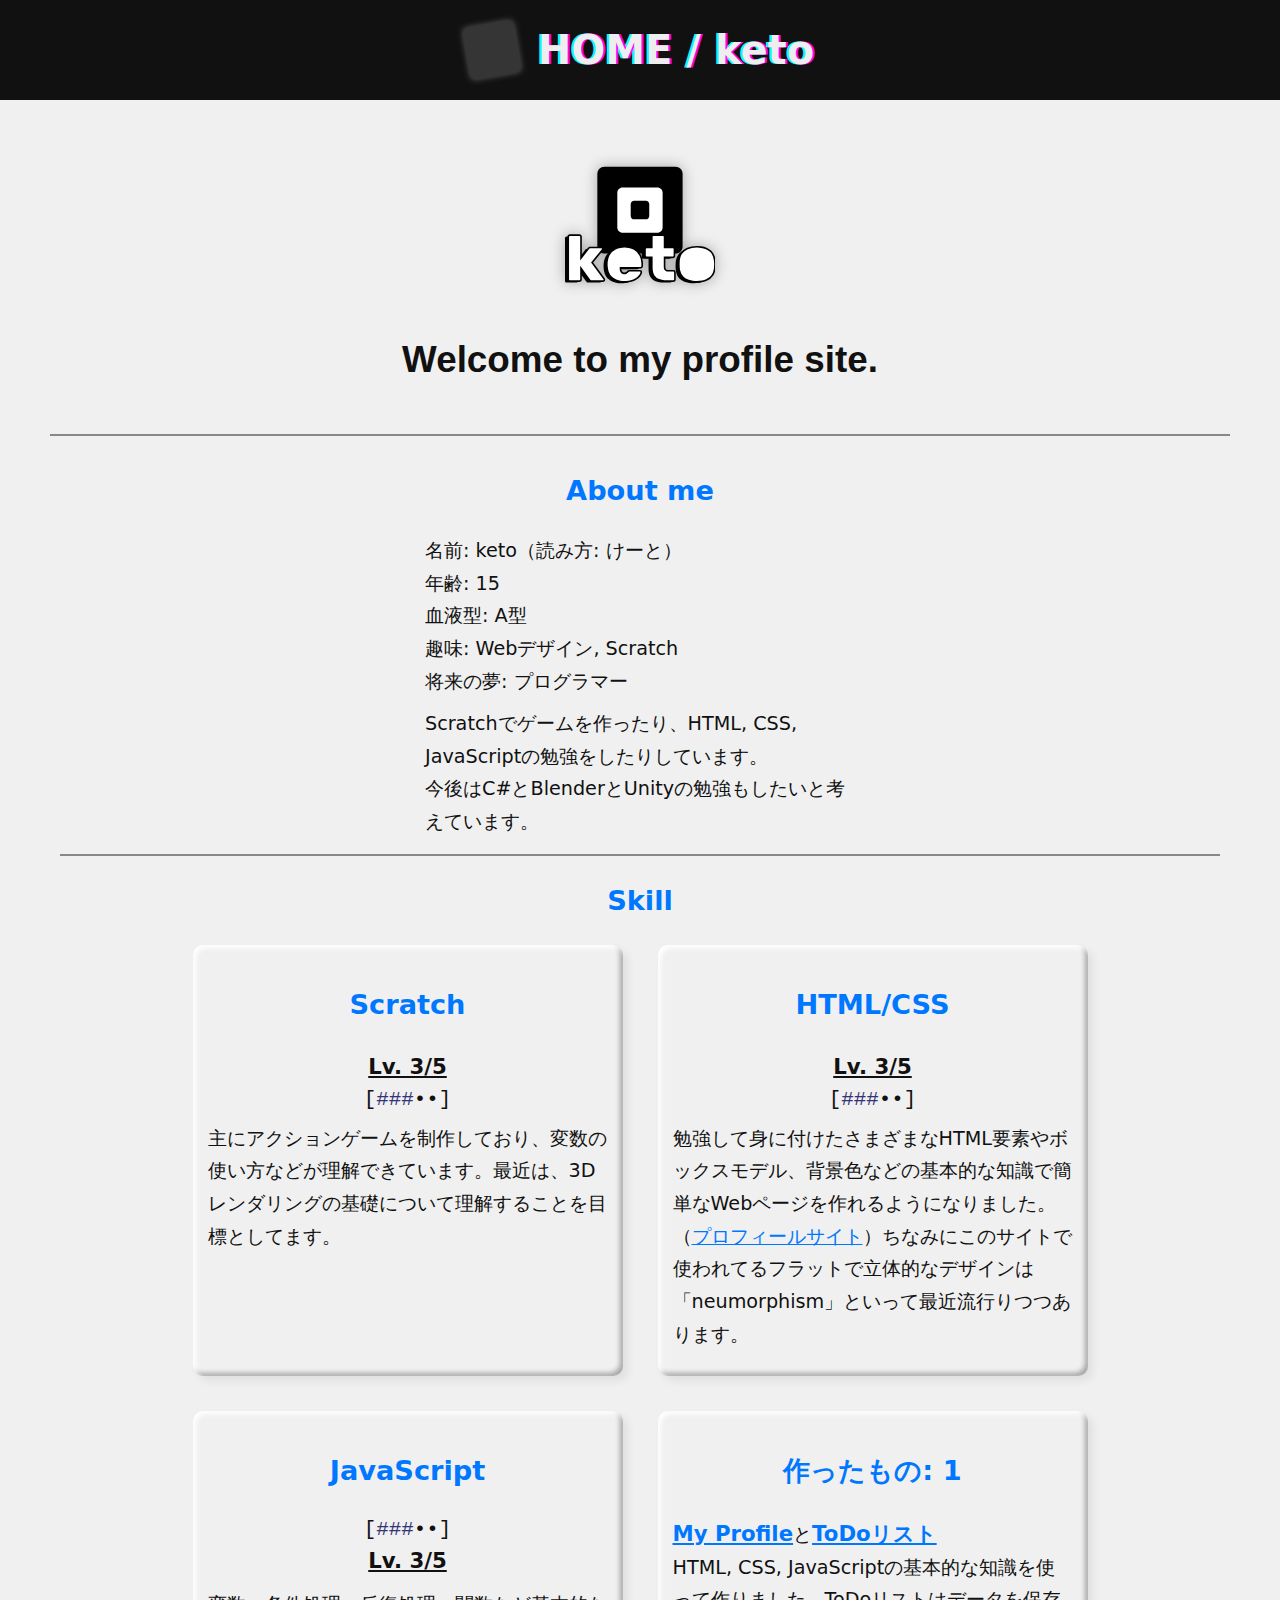
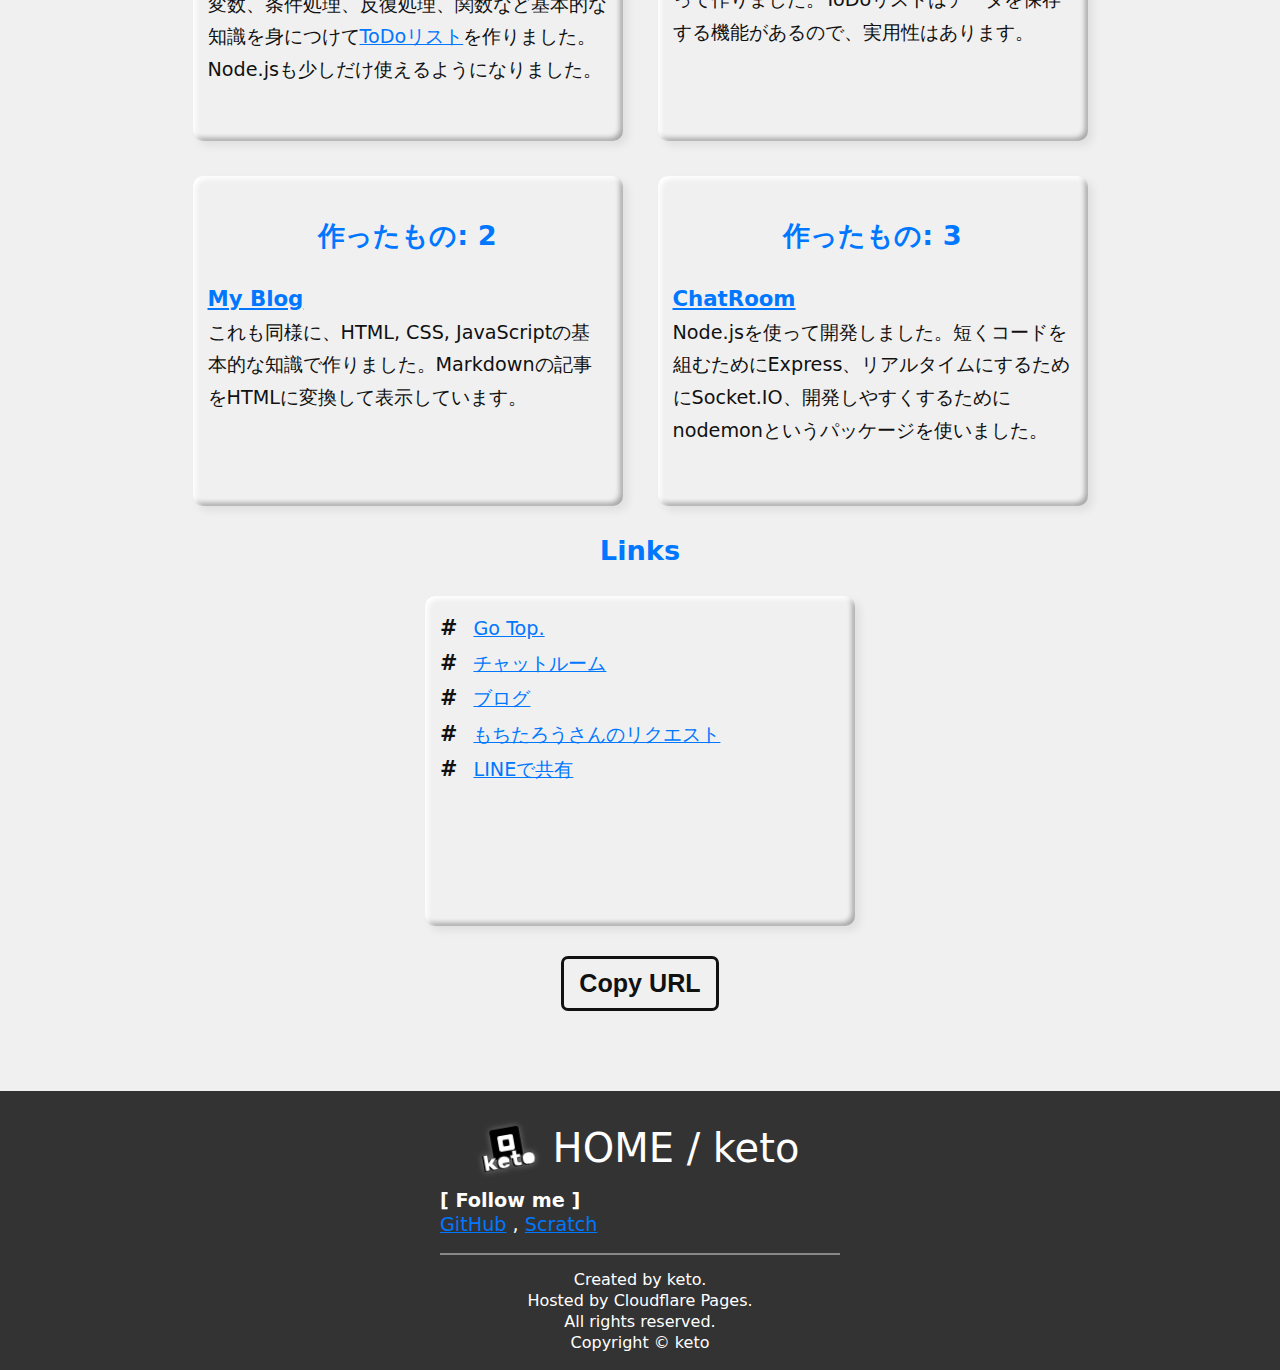
<file: index.html>
<!DOCTYPE html>
<html lang="ja">
<head prefix="og: http://ogp.me/ns#">
    <meta charset="UTF-8">
    <meta name="viewport" content="width=device-width, initial-scale=1">
    <meta name="description" content="keto's official profile site.">
    <meta name="keywords" content="keto21,keto,KETO21,KETO,keto21f5si">
    <meta name="author" content="keto">
    <meta name="robots" content="index, follow">
    <meta name="google-site-verification" content="Ar-U6JNbcoH49_c-X5R7LR2N69nug_r32dcZOyqYM_s">
    <meta property="og:url" content="https://keto21.f5.si/">
    <meta property="og:title" content="HOME / keto">
    <meta property="og:description" content="keto’s official profile site.">
    <meta property="og:site_name" content="HOME / keto">
    <meta property="og:image" content="./images/icon.png">
    <link rel="stylesheet" href="style.css">
    <link rel="manifest" href="manifest.json">
    <link rel="icon" sizes="any" href="./images/icon.svg">
    <link rel="apple-touch-icon" sizes="180x180" href="./images/icon.png">
    <title>HOME / keto (official)</title>
</head>
<body id="top">
    <header>
        <h1><img src="./images/image.svg" alt="head">HOME / keto</h1>
    </header>
    <main>
        <img src="./images/icon.svg" alt="icon" class="icon">
        <h2 class="welcome">Welcome to my profile site.</h2>
        <div class="content">
            <h3>About me</h3>
            <p>
                名前: keto（読み方: けーと）<br>
                年齢: 15<br>
                血液型: A型<br>
                趣味: Webデザイン, Scratch<br>
                将来の夢: プログラマー
            </p>
            <p>
                Scratchでゲームを作ったり、HTML, CSS, JavaScriptの勉強をしたりしています。<br>
                今後はC#とBlenderとUnityの勉強もしたいと考えています。
            </p>
            <hr><h3>Skill</h3>
            <div class="skill">
                <section>
                    <h3>Scratch</h3>
                    <p class="bold-text">
                        Lv. 3/5
                    </p>
                    <div class="lv">[<span>###</span>••]</div>
                    <p>
                        主にアクションゲームを制作しており、変数の使い方などが理解できています。最近は、3Dレンダリングの基礎について理解することを目標としてます。
                    </p>
                </section>
                <section>
                    <h3>HTML/CSS</h3>
                    <p class="bold-text">
                        Lv. 3/5
                    </p>
                    <div class="lv">[<span>###</span>••]</div>
                    <p>
                        勉強して身に付けたさまざまなHTML要素やボックスモデル、背景色などの基本的な知識で簡単なWebページを作れるようになりました。（<a href="https://github.com/keto21f5si/my-profile">プロフィールサイト</a>）ちなみにこのサイトで使われてるフラットで立体的なデザインは「neumorphism」といって最近流行りつつあります。
                    </p>
                </section>
                <section>
                    <h3>JavaScript</h3>
                    <div class="lv">[<span>###</span>••]</div>
                    <p class="bold-text">
                        Lv. 3/5
                    </p>
                    <p>
                        変数、条件処理、反復処理、関数など基本的な知識を身につけて<a href="https://github.com/keto21f5si/todolist">ToDoリスト</a>を作りました。Node.jsも少しだけ使えるようになりました。
                    </p>
                </section>
                <section>
                    <h3>作ったもの: 1</h3>
                    <p>
                        <a class="bold-text" href="https://github.com/keto21f5si/my-profile">My Profile</a>と<a class="bold-text" href="https://github.com/keto21f5si/todolist">ToDoリスト</a><br>
                        HTML, CSS, JavaScriptの基本的な知識を使って作りました。ToDoリストはデータを保存する機能があるので、実用性はあります。
                    </p>
                </section>
                <section>
                    <h3>作ったもの: 2</h3>
                    <p>
                        <a class="bold-text" href="https://github.com/keto21f5si/MyBlog">My Blog</a><br>
                        これも同様に、HTML, CSS, JavaScriptの基本的な知識で作りました。Markdownの記事をHTMLに変換して表示しています。
                    </p>
                </section>
                <section>
                    <h3>作ったもの: 3</h3>
                    <p>
                        <a class="bold-text" href="https://github.com/keto21f5si/chatroom">ChatRoom</a><br>
                        Node.jsを使って開発しました。短くコードを組むためにExpress、リアルタイムにするためにSocket.IO、開発しやすくするためにnodemonというパッケージを使いました。
                    </p>
                </section>
            </div>
            <h3>Links</h3>
            <ul class="links">
                <li><a href="#top">Go Top.</a></li>
                <li><a href="https://ch.keto21.f5.si/">チャットルーム</a></li>
                <li><a href="https://blog.keto21.f5.si/">ブログ</a></li>
                <li><a href="https://www.roblox.com/users/5174944355/profile?friendshipSourceType=PlayerSearch">もちたろうさんのリクエスト</a></li>
                <li><a href="line://msg/text/https://keto21.f5.si/">LINEで共有</a></li>
            </ul>
            <button id="copyUrl">Copy URL</button>
        </div>
    </main>
    <footer>
        <small>
            <h1><img src="./images/icon.svg" alt="icon">HOME / keto</h1>
            <p class="link">
                <strong>[ Follow me ]</strong><br>
                <a href="https://github.com/keto21f5si/">GitHub</a> ,
                <a href="https://scratch.mit.edu/users/keto21/">Scratch</a>
            </p>
            <hr>
            Created by keto.<br>
            Hosted by Cloudflare Pages.<br>
            All rights reserved.<br>
            Copyright &copy; keto
        </small>
    </footer>
    <script>
        const copyUrl = document.querySelector("#copyUrl");
        copyUrl.addEventListener("click", ()=> {
            navigator.clipboard.writeText("https://keto21.f5.si/");
            copyUrl.textContent = "Copied!";
            setTimeout(()=> {
                copyUrl.textContent = "Copy URL";
            }, 1000);
        });
    </script>
    <script>
        if ("serviceWorker" in navigator) {
            window.addEventListener("load", () => {
                navigator.serviceWorker.register("./sw.js").then(function(registration) {}, function(err) {});
            });
        }
    </script>
</body>
</html>
</file>
<file: style.css>
@charset "utf-8";

* {
    padding: 0;
    margin: 0;
    font-weight: 400;
    scroll-behavior: smooth;
}
body {
    -webkit-text-size-adjust: 100%;
    font-family: system-ui;
    overflow-x: hidden;
    overflow-wrap: anywhere;
    text-align: center;
    background: #f0f0f0;
    color: #111;
    line-height: 1.3;
}

header {
    background: #111;
    top: 0;
}
header h1 {
    margin: .5rem;
    font-weight: 800;
    color: #eee;
    text-shadow:
    2px 0 #f0f,
    -2px 0 #0ff;
}

main {
    padding: 50px;
    margin: auto;
}
.welcome {
    padding-block: 30px;
    font-weight: 700;
    font-size: 2.3rem;
    font-family: arial, system-ui;
}
.content {
    border-top: 2px solid #888;
    margin-top: 20px;
    padding: 10px;
}
.content p, .links {
    max-width: 430px;
    text-align: left;
    margin: auto;
    margin-block: 10px;
    line-height: 1.7;
}
.skill {
    margin: auto;
    max-width: 1050px;
    display: flex;
    flex-wrap: wrap;
    justify-content: center;
    gap: 35px;
}
.links, .skill section {
    background: #f0f0f0;
    box-shadow:
    0 0 0 #fff,
    inset 3px 3px 5px #fff,
    5px 5px 8px #0001,
    inset -3px -3px 5px #1115;
    padding: 15px;
    border-radius: 10px;
    flex: 1 1 calc((100% / 3) - 40px);
    min-width: 250px;
    max-width: 400px;
    min-height: 300px;
}
.skill section:hover, .links:hover {
    box-shadow:
    5px 5px 8px #fff,
    -5px -5px 8px #0001,
    inset 3px 3px 5px #1115;
}
.links {
    list-style: none;
}
.links li::before {
    content: "#";
    color: #111;
    font-size: 1.3rem;
    font-weight: 700;
    margin-right: 1rem;
}
.lv {
    margin: auto;
    font-size: 1.3rem;
    font-family: Courier, Monospace;
}
.lv span {
    color: #337;
}
#copyUrl {
    margin: 20px;
    font-size: 1.57rem;
    font-weight: 700;
    border: 3px solid #111;
    background: #0000;
    color: #111;
    padding: 10px;
    padding-inline: 15px;
    cursor: pointer;
    border-radius: 7px;
    transition: all .3s;
}
#copyUrl:hover {
    text-decoration: underline;
    opacity: .5;
}

footer {
    background: #333;
    bottom: 0;
}
footer hr {
    max-width: 400px;
    margin: 15px auto;
}
footer h1 {
    margin-block: 15px;
}
.link {
    text-align: left;
    max-width: 400px;
    margin: auto;
}

header, footer {
    padding: 1rem;
    color: #fff;
}
h1 {
    display: flex;
    justify-content: center;
    align-items: center;
    font-weight: 100;
}
h1 img {
    display: block;
    margin-right: 20px;
    width: 1lh;
    height: 1lh;
    filter: drop-shadow(0 0 3px #fff5);
    rotate: -10deg;
}
.icon {
    width: 150px;
    height: 150px;
    filter: drop-shadow(0 0 7px light-dark(#1115, #fff5));
}

h1 {
    font-size: 2.5rem;
}
h2 {
    font-size: 2rem;
}
h3 {
    margin: 27px;
    font-size: 1.7rem;
    font-weight: 700;
    color: #07f;
}
p, a, li {
    font-size: 1.2rem;
}
small {
    font-size: 1rem;
}
hr {
    border: none;
    border-top: 2px solid #888;
    margin-block: 15px;
}
a {
    color: #07f;
}
strong {
    font-weight: 700;
}
.bold-text {
    display: inline;
    font-weight: 700;
    text-align: center;
    text-decoration: underline;
    font-size: 1.33rem;
}

@media (max-width: 767px) {
    .max {
        max-width: 230px;
    }
    .about-me {
        max-width: 210px;
    }
    footer hr {
        max-width: 280px;
    }
    .link {
        max-width: 230px;
    }
}
</file>
